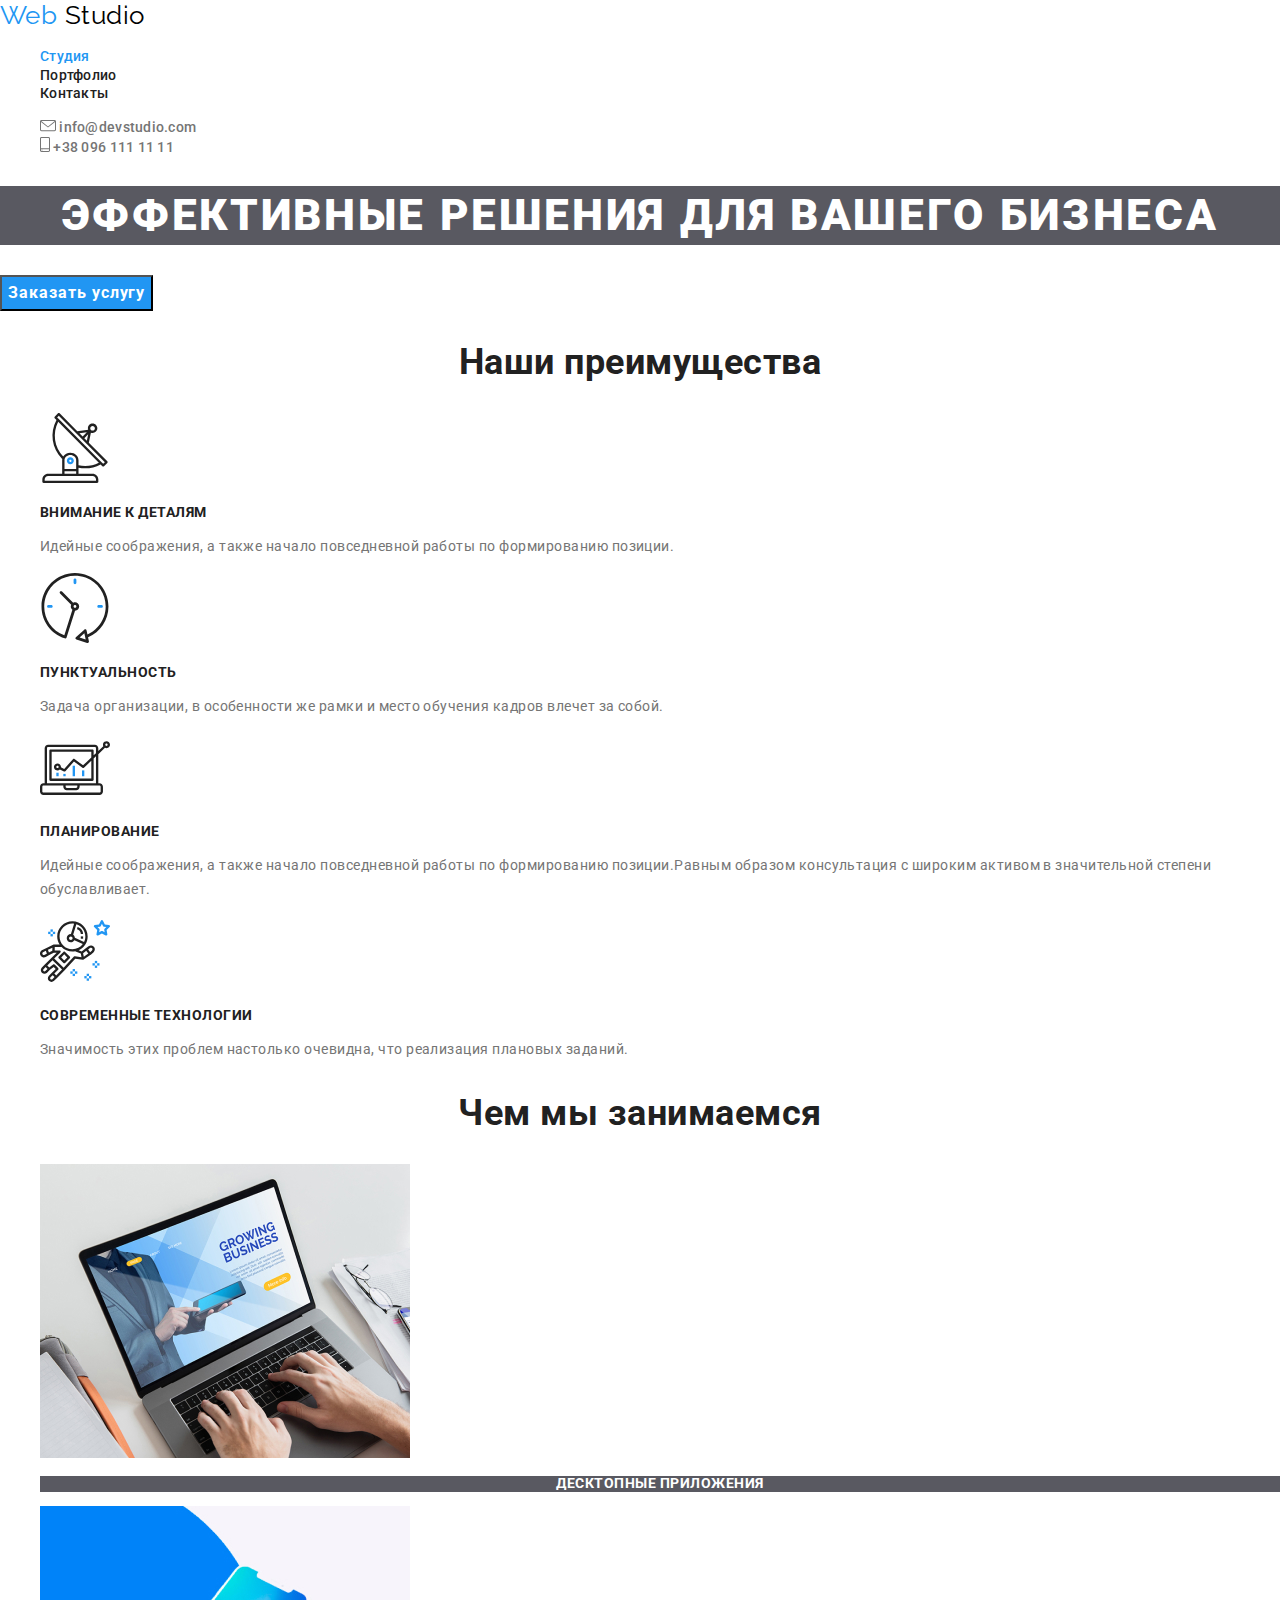
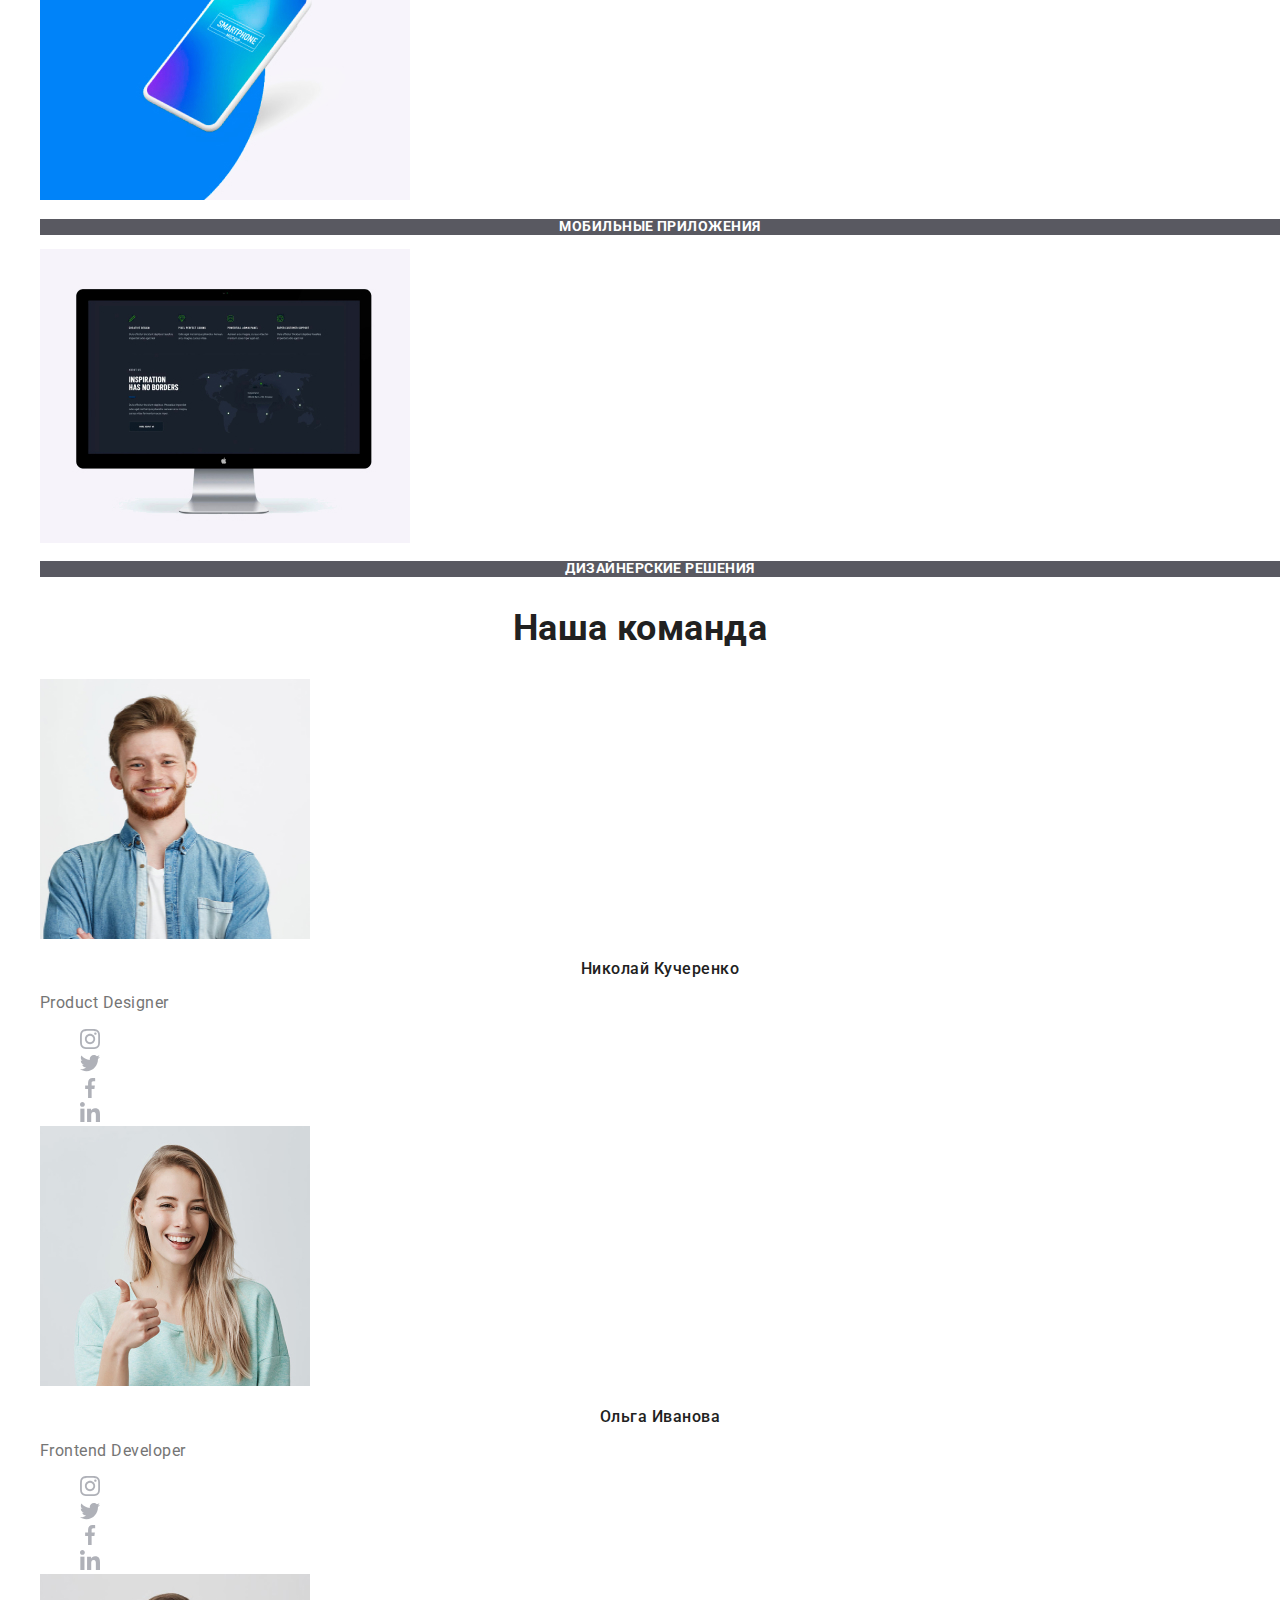
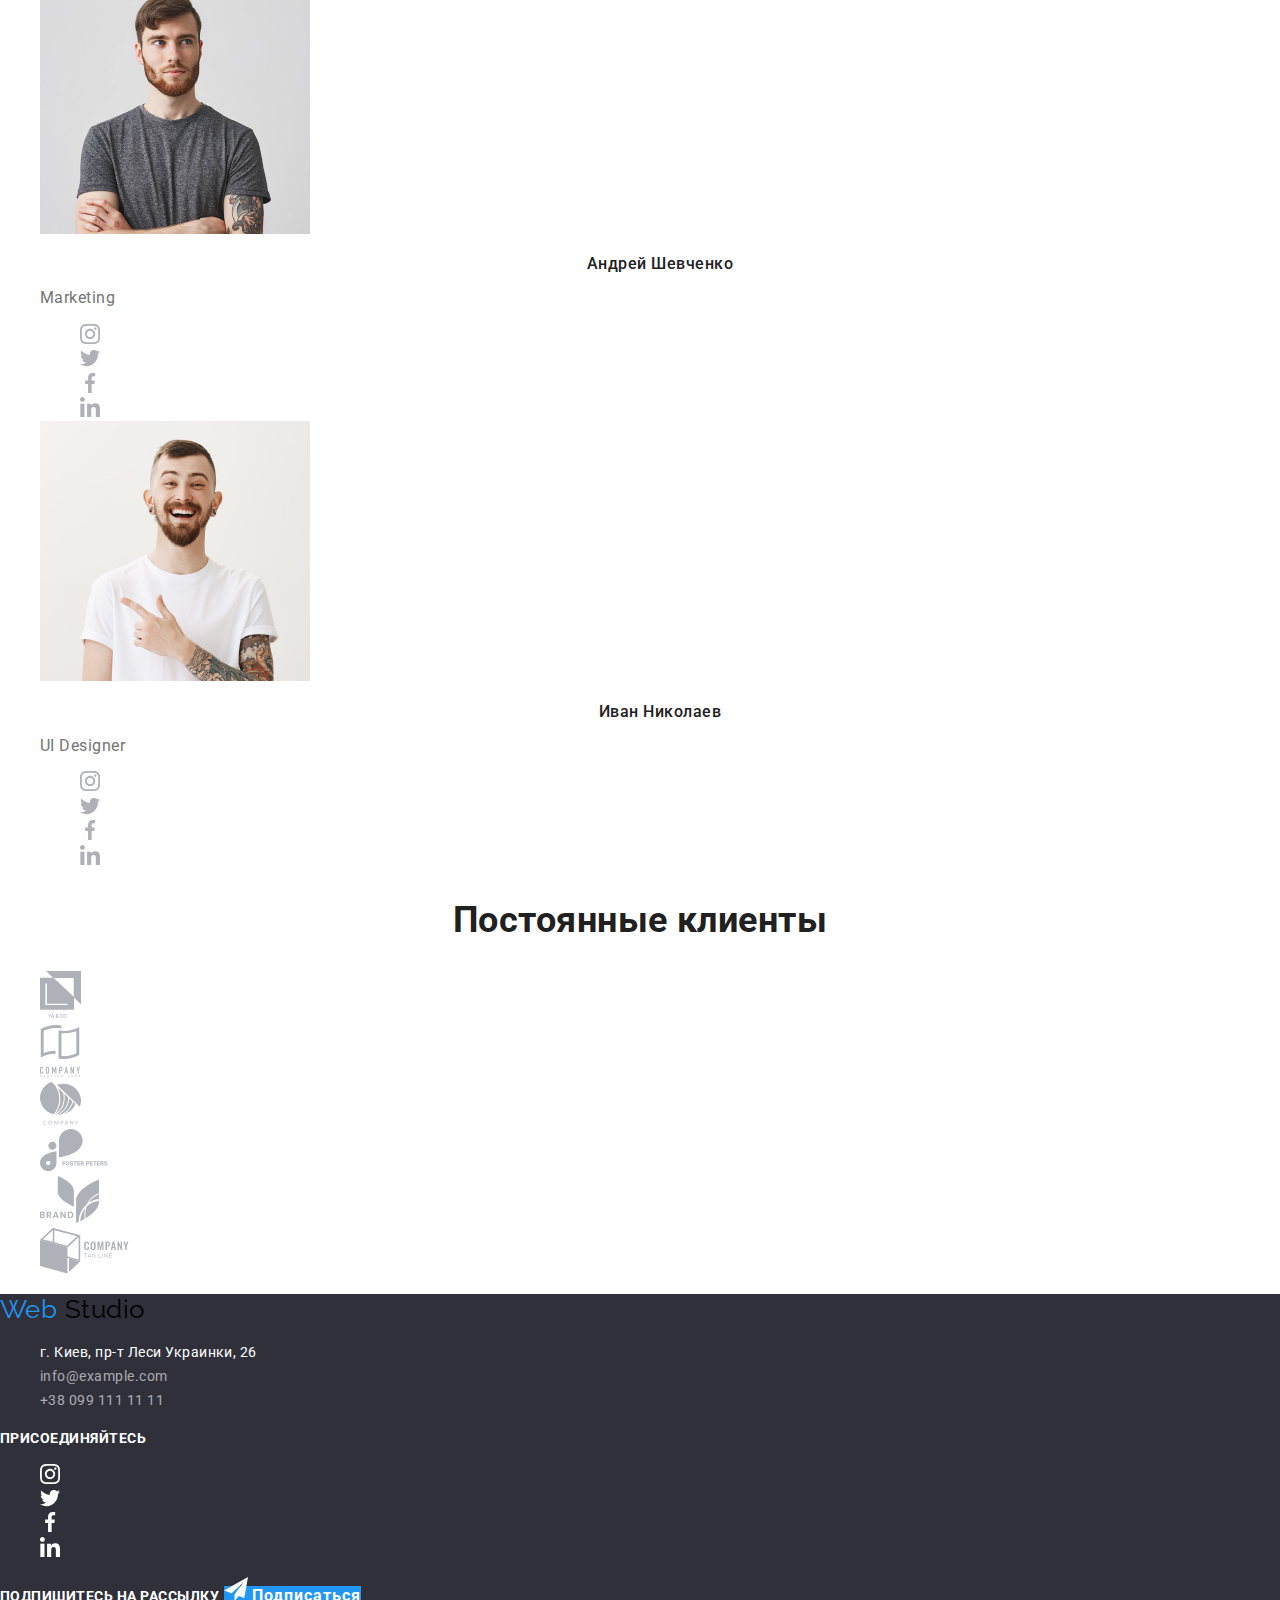
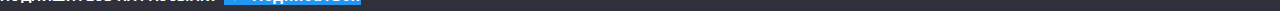
<file: index.html>
<!DOCTYPE html>
<html lang="ru">
	<head>
		<meta charset="UTF-8" />
		<meta name="viewport" content="width=device-width, initial-scale=1.0" />
		<title>Студия</title>
		<link
			href="https://fonts.googleapis.com/css2?family=Raleway:wght@700&family=Roboto:wght@400;500;700;900&display=swap"
			rel="stylesheet"
		/>
		<link rel="stylesheet" href="./css/normalize.css" />
		<link rel="stylesheet" href="./css/styles.css" />
	</head>
	<body>
		<!--Шапка сайта-->
		<header>
			<nav>
				<a href="./index.html" class="logo">
					<span class="logo-head">Web</span>
					Studio
				</a>

				<ul class="nav list">
					<li><a href="./index.html" class="nav-link current">Студия</a></li>
					<li><a href="./portfolio.html" class="nav-link">Портфолио</a></li>
					<li><a href="" class="nav-link">Контакты</a></li>
				</ul>
			</nav>
			<ul class="contact list">
				<li>
					<a href="mailto:info@devstudio.com" class="link">
						<img src="./images/envelope.svg" alt="конверт" />
						info@devstudio.com
					</a>
				</li>
				<li>
					<a href="tel:+380961111111" class="link">
						<img src="./images/smartphone.svg" alt="смартфон" />
						+38 096 111 11 11
					</a>
				</li>
			</ul>
		</header>

		<main>
			<!--Герой-->
			<section class="hero">
				<h1 class="hero-title">Эффективные решения для вашего бизнеса</h1>
				<button class="button" type="button">Заказать услугу</button>
			</section>

			<!--Преимущества-->
			<section class="section">
				<!--Скрытый заголовок-->
				<h2 class="section-title">Наши преимущества</h2>
				<ul class="feature-list list">
					<li>
						<img src="./images/antenna1.svg" alt="антенна" />
						<h3 class="title">Внимание к деталям</h3>
						<p>
							Идейные соображения, а также начало повседневной работы по формированию позиции.
						</p>
					</li>
					<li>
						<img src="./images/clock1.svg" alt="часы" />
						<h3 class="title">Пунктуальность</h3>
						<p>
							Задача организации, в особенности же рамки и место обучения кадров влечет за собой.
						</p>
					</li>
					<li>
						<img src="./images/diagram1.svg" alt="диаграмма" />
						<h3 class="title">Планирование</h3>
						<p>
							Идейные соображения, а также начало повседневной работы по формированию позиции.Равным образом
							консультация с широким активом в значительной степени обуславливает.
						</p>
					</li>
					<li>
						<img src="./images/astronaut1.svg" alt="астронавт" />
						<h3 class="title">Современные технологии</h3>
						<p>
							Значимость этих проблем настолько очевидна, что реализация плановых заданий.
						</p>
					</li>
				</ul>
			</section>

			<!--Услуги-->
			<section class="section">
				<h2 class="section-title">Чем мы занимаемся</h2>
				<ul class="services-list list">
					<li>
						<img src="./images/notebook.jpg" alt="ноутбук" width="370" height="294" />
						<h3 class="services-title">Десктопные приложения</h3>
					</li>
					<li>
						<img src="./images/phone.jpg" alt="телефон" width="370" height="294" />
						<h3 class="services-title">Мобильные приложения</h3>
					</li>
					<li>
						<img src="./images/monitor.jpg" alt="монитор" width="370" height="294" />
						<h3 class="services-title">Дизайнерские решения</h3>
					</li>
				</ul>
			</section>

			<!--Персонал-->
			<section class="section">
				<h2 class="section-title">Наша команда</h2>
				<ul class="staff-list list">
					<li>
						<img src="./images/nikolay.jpg" alt="николай" width="270" height="260" />
						<h3 class="title">Николай Кучеренко</h3>
						<p lang="en">Product Designer</p>
						<ul class="list">
							<li>
								<a href="" class="social">
									<img src="./images/instagram.svg" alt="Инстаграм" />
								</a>
							</li>
							<li>
								<a href="" class="social">
									<img src="./images/twitter.svg" alt="Твиттер" />
								</a>
							</li>
							<li>
								<a href="" class="social">
									<img src="./images/facebook.svg" alt="Фейсбук" />
								</a>
							</li>
							<li>
								<a href="" class="social">
									<img src="./images/linkedin.svg" alt="Линкедин" />
								</a>
							</li>
						</ul>
					</li>
					<li>
						<img src="./images/olga.jpg" alt="ольга" width="270" height="260" />
						<h3 class="title">Ольга Иванова</h3>
						<p lang="en">Frontend Developer</p>
						<ul class="list">
							<li>
								<a href="" class="social">
									<img src="./images/instagram.svg" alt="Инстаграм" />
								</a>
							</li>
							<li>
								<a href="" class="social">
									<img src="./images/twitter.svg" alt="Твиттер" />
								</a>
							</li>
							<li>
								<a href="" class="social">
									<img src="./images/facebook.svg" alt="Фейсбук" />
								</a>
							</li>
							<li>
								<a href="" class="social">
									<img src="./images/linkedin.svg" alt="Линкедин" />
								</a>
							</li>
						</ul>
					</li>
					<li>
						<img src="./images/andrey.jpg" alt="андрей" width="270" height="260" />
						<h3 class="title">Андрей Шевченко</h3>
						<p lang="en">Marketing</p>
						<ul class="list">
							<li>
								<a href="" class="social">
									<img src="./images/instagram.svg" alt="Инстаграм" />
								</a>
							</li>
							<li>
								<a href="" class="social">
									<img src="./images/twitter.svg" alt="Твиттер" />
								</a>
							</li>
							<li>
								<a href="" class="social">
									<img src="./images/facebook.svg" alt="Фейсбук" />
								</a>
							</li>
							<li>
								<a href="" class="social">
									<img src="./images/linkedin.svg" alt="Линкедин" />
								</a>
							</li>
						</ul>
					</li>
					<li>
						<img src="./images/ivan.jpg" alt="иван" width="270" height="260" />
						<h3 class="title">Иван Николаев</h3>
						<p lang="en">UI Designer</p>
						<ul class="list">
							<li>
								<a href="" class="social">
									<img src="./images/instagram.svg" alt="Инстаграм" />
								</a>
							</li>
							<li>
								<a href="" class="social">
									<img src="./images/twitter.svg" alt="Твиттер" />
								</a>
							</li>
							<li>
								<a href="" class="social">
									<img src="./images/facebook.svg" alt="Фейсбук" />
								</a>
							</li>
							<li>
								<a href="" class="social">
									<img src="./images/linkedin.svg" alt="Линкедин" />
								</a>
							</li>
						</ul>
					</li>
				</ul>
			</section>

			<!--Клиенты-->
			<section class="section">
				<h2 class="section-title">Постоянные клиенты</h2>
				<ul class="clients-list list">
					<li>
						<a href=""><img src="./images/logo1.svg" alt="Логотип компании1" /></a>
					</li>
					<li>
						<a href=""><img src="./images/logo2.svg" alt="Логотип компании2" /></a>
					</li>
					<li>
						<a href=""><img src="./images/logo3.svg" alt="Логотип компании3" /></a>
					</li>
					<li>
						<a href=""><img src="./images/logo4.svg" alt="Логотип компании4" /></a>
					</li>
					<li>
						<a href=""><img src="./images/logo5.svg" alt="Логотип компании5" /></a>
					</li>
					<li>
						<a href=""><img src="./images/logo6.svg" alt="Логотип компании6" /></a>
					</li>
				</ul>
			</section>
		</main>

		<!--Футер-->
		<footer class="footer">
			<a href="./index.html" class="logo">
				<span class="logo-head">Web</span>
				Studio
			</a>
			<address class="adress">
				<ul class="adress-list list">
					<li>
						<a href="https://goo.gl/maps/Vzsx6Xo2bajYZ1BS9" class="office">г. Киев, пр-т Леси Украинки, 26</a>
					</li>
					<li>
						<a href="mailto:info@example.com" class="connection">info@example.com</a>
					</li>
					<li>
						<a href="tel:+380991111111" class="connection">+38 099 111 11 11</a>
					</li>
				</ul>
			</address>
			<b class="act">присоединяйтесь</b>
			<ul class="list">
				<li>
					<a href="" class="footer-socisal">
						<img src="./images/instagram2.svg" alt="Инстаграм" />
					</a>
				</li>
				<li>
					<a href="" class="footer-socisal">
						<img src="./images/twitter2.svg" alt="Твиттер" />
					</a>
				</li>
				<li>
					<a href="" class="footer-socisal">
						<img src="./images/facebook2.svg" alt="Фейсбук" />
					</a>
				</li>
				<li>
					<a href="" class="footer-socisal">
						<img src="./images/linkedin2.svg" alt="Линкедин" />
					</a>
				</li>
			</ul>
			<b class="act">Подпишитесь на рассылку</b>
			<a href="" class="button">
				<img src="./images/telegram.svg" alt="Телеграм" />
				Подписаться
			</a>
		</footer>
	</body>
</html>
</file>
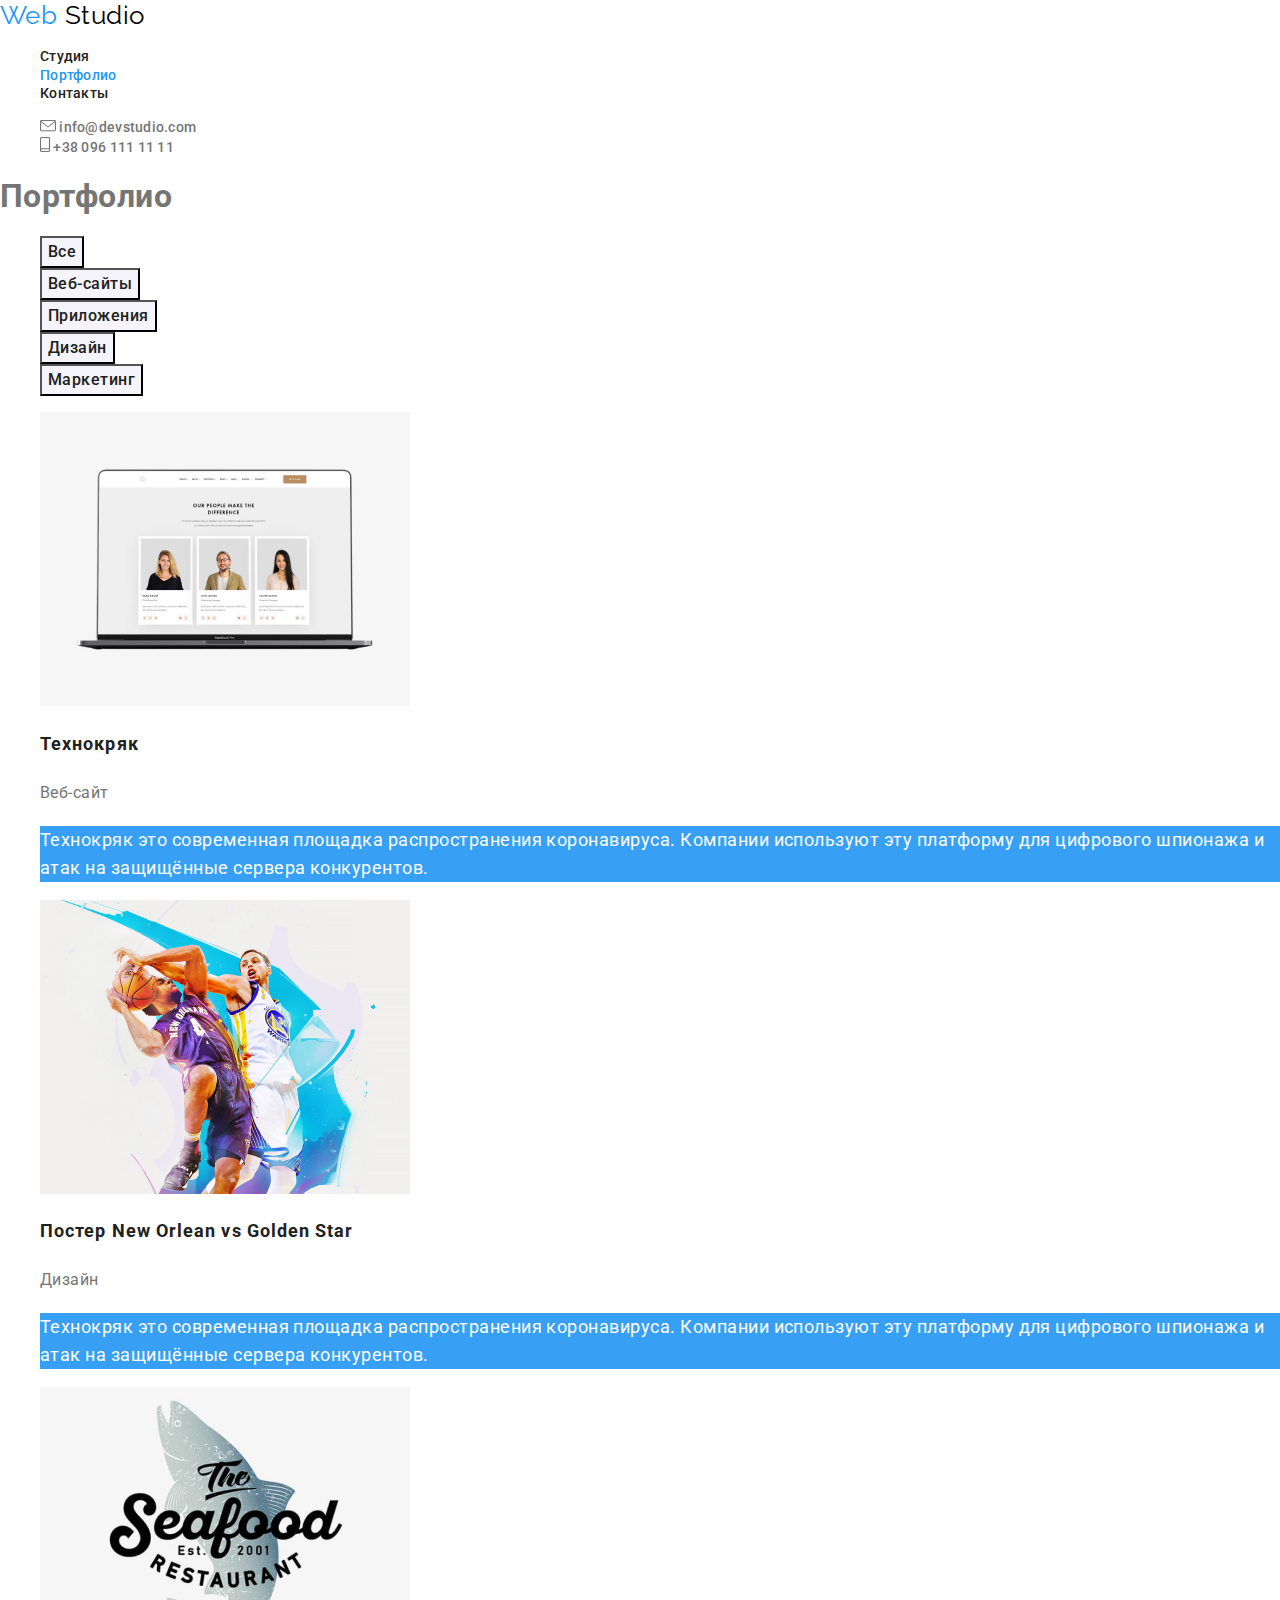
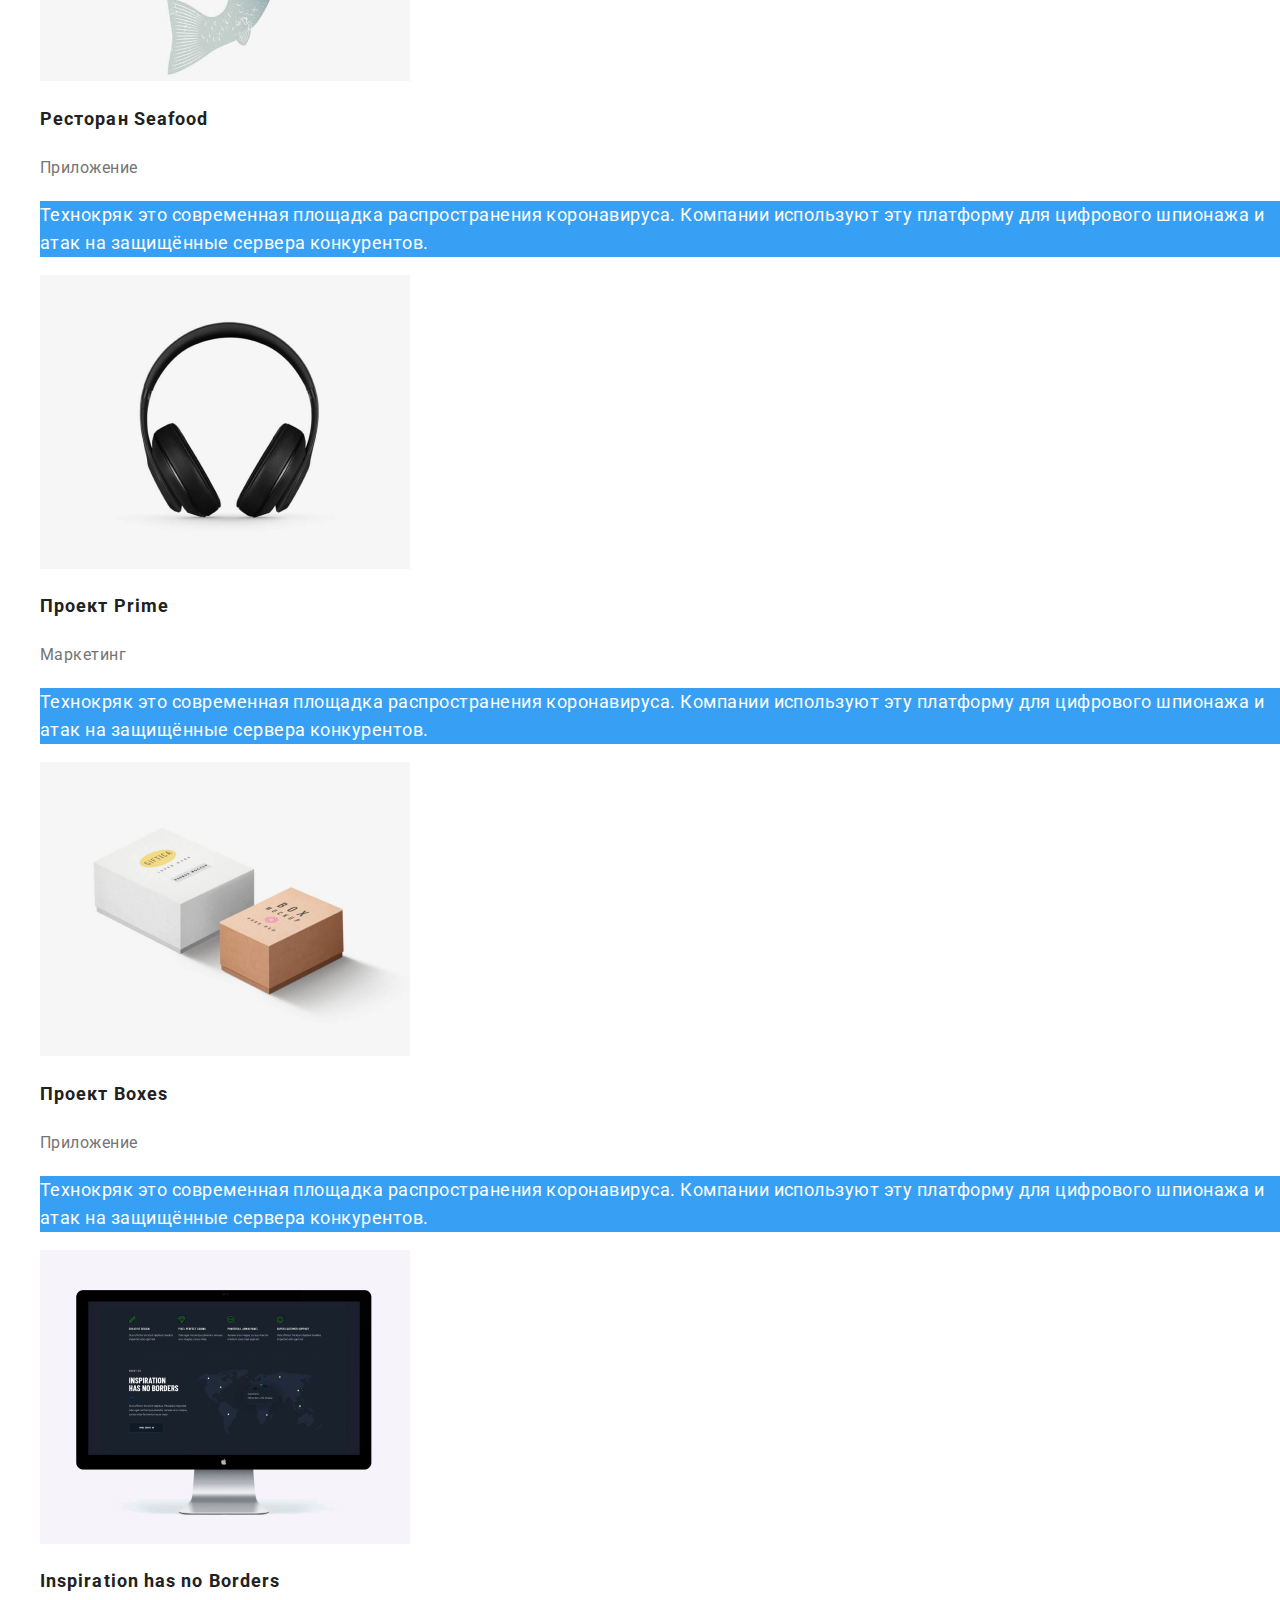
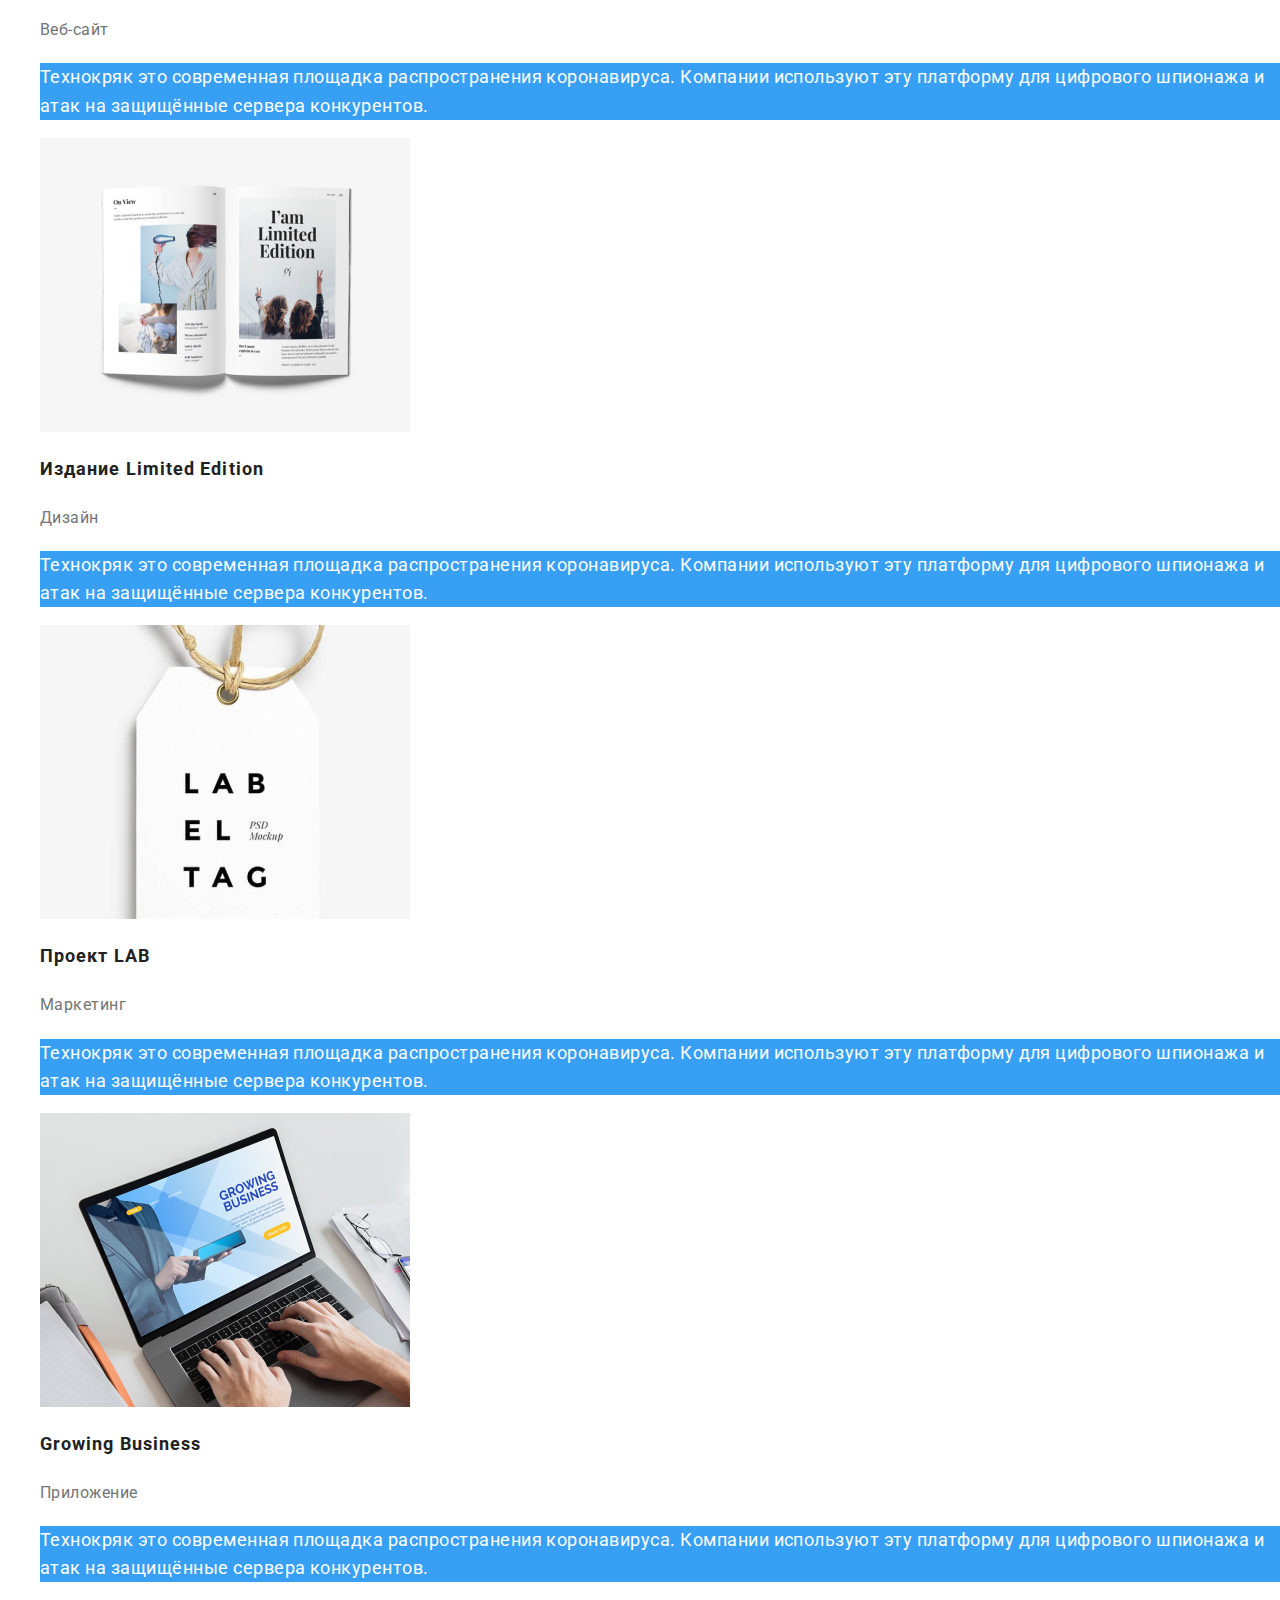
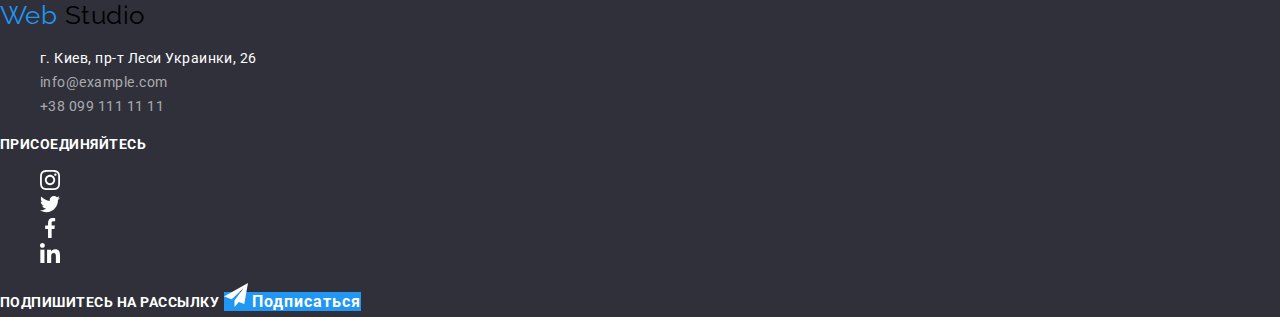
<file: portfolio.html>
<!DOCTYPE html>
<html lang="ru">
	<head>
		<meta charset="UTF-8" />
		<meta name="viewport" content="width=device-width, initial-scale=1.0" />
		<title>Портфолио</title>
		<link
			href="https://fonts.googleapis.com/css2?family=Raleway:wght@700&family=Roboto:wght@400;500;700;900&display=swap"
			rel="stylesheet"
		/>
		<link rel="stylesheet" href="./css/normalize.css" />
		<link rel="stylesheet" href="./css/styles.css" />
	</head>

	<body>
		<!--Шапка сайта-->
		<header>
			<nav>
				<a href="./index.html" class="logo">
					<span class="logo-head">Web</span>
					Studio
				</a>

				<ul class="nav list">
					<li><a href="./index.html" class="nav-link">Студия</a></li>
					<li><a href="./portfolio.html" class="nav-link current">Портфолио</a></li>
					<li><a href="" class="nav-link">Контакты</a></li>
				</ul>
			</nav>
			<ul class="contact list">
				<li>
					<a href="mailto:info@devstudio.com" class="link">
						<img src="./images/envelope.svg" alt="конверт" />
						info@devstudio.com
					</a>
				</li>
				<li>
					<a href="tel:+380961111111" class="link">
						<img src="./images/smartphone.svg" alt="смартфон" />
						+38 096 111 11 11
					</a>
				</li>
			</ul>
		</header>

		<main>
			<!--Портфолио-->
			<section class="section">
				<!--Скрытый заголовок-->
				<h1>Портфолио</h1>
				<ul class="list">
					<li>
						<button class="portfolio-button" type="button">Все</button>
					</li>
					<li>
						<button class="portfolio-button" type="button">Веб-сайты</button>
					</li>
					<li>
						<button class="portfolio-button" type="button">Приложения</button>
					</li>
					<li>
						<button class="portfolio-button" type="button">Дизайн</button>
					</li>
					<li>
						<button class="portfolio-button" type="button">Маркетинг</button>
					</li>
				</ul>
				<ul class="list">
					<li>
						<a href="" class="portfolio-link">
							<img src="./images/technokryak.jpg" alt="технокряк" width="370" height="294" />
							<h2 class="portfolio-title">Технокряк</h2>
							<p class="project">Веб-сайт</p>
							<!--Текст ховера-->
							<p class="description">
								Технокряк это современная площадка распространения коронавируса. Компании используют эту платформу для
								цифрового шпионажа и атак на защищённые сервера конкурентов.
							</p>
						</a>
					</li>
					<li>
						<a href="" class="portfolio-link">
							<img src="./images/poster.jpg" alt="постер" width="370" height="294" />
							<h2 class="portfolio-title">
								Постер
								<span lang="en">New Orlean vs Golden Star</span>
							</h2>
							<p class="project">Дизайн</p>
							<!--Текст ховера-->
							<p class="description">
								Технокряк это современная площадка распространения коронавируса. Компании используют эту платформу для
								цифрового шпионажа и атак на защищённые сервера конкурентов.
							</p>
						</a>
					</li>
					<li>
						<a href="" class="portfolio-link">
							<img src="./images/restaurant.jpg" alt="ресторан" width="370" height="294" />
							<h2 class="portfolio-title">
								Ресторан
								<span lang="en">Seafood</span>
							</h2>
							<p class="project">Приложение</p>
							<!--Текст ховера-->
							<p class="description">
								Технокряк это современная площадка распространения коронавируса. Компании используют эту платформу для
								цифрового шпионажа и атак на защищённые сервера конкурентов.
							</p>
						</a>
					</li>
					<li>
						<a href="" class="portfolio-link">
							<img src="./images/prime.jpg" alt="прайм" width="370" height="294" />
							<h2 class="portfolio-title">
								Проект
								<span lang="en">Prime</span>
							</h2>
							<p class="project">Маркетинг</p>
							<!--Текст ховера-->
							<p class="description">
								Технокряк это современная площадка распространения коронавируса. Компании используют эту платформу для
								цифрового шпионажа и атак на защищённые сервера конкурентов.
							</p>
						</a>
					</li>
					<li>
						<a href="" class="portfolio-link">
							<img src="./images/boxes.jpg" alt="коробки" width="370" height="294" />
							<h2 class="portfolio-title">
								Проект
								<span lang="en">Boxes</span>
							</h2>
							<p class="project">Приложение</p>
							<!--Текст ховера-->
							<p class="description">
								Технокряк это современная площадка распространения коронавируса. Компании используют эту платформу для
								цифрового шпионажа и атак на защищённые сервера конкурентов.
							</p>
						</a>
					</li>
					<li>
						<a href="" class="portfolio-link">
							<img src="./images/inspiration.jpg" alt="вдохновение" width="370" height="294" />
							<h2 class="portfolio-title" lang="en">Inspiration has no Borders</h2>
							<p class="project">Веб-сайт</p>
							<!--Текст ховера-->
							<p class="description">
								Технокряк это современная площадка распространения коронавируса. Компании используют эту платформу для
								цифрового шпионажа и атак на защищённые сервера конкурентов.
							</p>
						</a>
					</li>
					<li>
						<a href="" class="portfolio-link">
							<img src="./images/book.jpg" alt="издание" width="370" height="294" />
							<h2 class="portfolio-title">
								Издание
								<span lang="en">Limited Edition</span>
							</h2>
							<p class="project">Дизайн</p>
							<!--Текст ховера-->
							<p class="description">
								Технокряк это современная площадка распространения коронавируса. Компании используют эту платформу для
								цифрового шпионажа и атак на защищённые сервера конкурентов.
							</p>
						</a>
					</li>
					<li>
						<a href="" class="portfolio-link">
							<img src="./images/lab.jpg" alt="лаб" width="370" height="294" />
							<h2 class="portfolio-title">
								Проект
								<span lang="en">LAB</span>
							</h2>
							<p class="project">Маркетинг</p>
							<!--Текст ховера-->
							<p class="description">
								Технокряк это современная площадка распространения коронавируса. Компании используют эту платформу для
								цифрового шпионажа и атак на защищённые сервера конкурентов.
							</p>
						</a>
					</li>
					<li>
						<a href="" class="portfolio-link">
							<img src="./images/business.jpg" alt="бизнес" width="370" height="294" />
							<h2 class="portfolio-title" lang="en">Growing Business</h2>
							<p class="project">Приложение</p>
							<!--Текст ховера-->
							<p class="description">
								Технокряк это современная площадка распространения коронавируса. Компании используют эту платформу для
								цифрового шпионажа и атак на защищённые сервера конкурентов.
							</p>
						</a>
					</li>
				</ul>
			</section>
		</main>

		<!--Футер-->
		<footer class="footer">
			<a href="./index.html" class="logo">
				<span class="logo-head">Web</span>
				Studio
			</a>
			<address class="adress">
				<ul class="adress-list list">
					<li>
						<a href="https://goo.gl/maps/Vzsx6Xo2bajYZ1BS9" class="office">г. Киев, пр-т Леси Украинки, 26</a>
					</li>
					<li>
						<a href="mailto:info@example.com" class="connection">info@example.com</a>
					</li>
					<li>
						<a href="tel:+380991111111" class="connection">+38 099 111 11 11</a>
					</li>
				</ul>
			</address>
			<b class="act">присоединяйтесь</b>
			<ul class="list">
				<li>
					<a href="" class="footer-socisal">
						<img src="./images/instagram2.svg" alt="Инстаграм" />
					</a>
				</li>
				<li>
					<a href="" class="footer-socisal">
						<img src="./images/twitter2.svg" alt="Твиттер" />
					</a>
				</li>
				<li>
					<a href="" class="footer-socisal">
						<img src="./images/facebook2.svg" alt="Фейсбук" />
					</a>
				</li>
				<li>
					<a href="" class="footer-socisal">
						<img src="./images/linkedin2.svg" alt="Линкедин" />
					</a>
				</li>
			</ul>
			<b class="act">Подпишитесь на рассылку</b>
			<a href="" class="button">
				<img src="./images/telegram.svg" alt="Телеграм" />
				Подписаться
			</a>
		</footer>
	</body>
</html>
</file>
<file: css/styles.css>
/*Палитра*/
/* цвет основного текста #757575 */
/* вторичный цвет текста #212121 */
/* черный #000000 */
/* белый  #FFFFFF */
/* акцент #2196F3 */
/* вторичный цвет фона #F5F4FA */

:root {
	--primary-text-color: #757575;
	--title-text-color: #212121;
	--accent-color: #2196f3;
	--primary-white-color: #ffffff;
	--secondary-white-color: #f5f4fa;
}

body {
	background-color: var(--primary-white-color);
	color: var(--primary-text-color);

	font-family: Roboto, sans-serif;
	letter-spacing: 0.03em;
}

.list {
	list-style: none;
}

/*Шапка сайта*/

/*Логотип*/

.logo {
	color: #000000;
	font-family: Raleway, sans-serif;
	font-size: 26px;
	line-height: 1.2;
	text-decoration: none;
}

.logo-head {
	color: var(--accent-color);
}

/*Навигация*/

.nav .nav-link {
	color: var(--title-text-color);
	font-style: normal;
	font-weight: 500;
	font-size: 14px;
	line-height: 1.14;
	letter-spacing: 0.02em;
	text-decoration: none;
}

.nav .nav-link:hover,
.nav .nav-link:focus {
	color: var(--accent-color);
}

.nav .nav-link.current {
	color: var(--accent-color);
}

.contact .link {
	color: var(--primary-text-color);
	font-style: normal;
	font-weight: 500;
	font-size: 14px;
	line-height: 1.14;
	letter-spacing: 0.02em;
	text-decoration: none;
}

.contact .link:hover,
.contact .link:focus {
	color: var(--accent-color);
}

/*СТУДИЯ*/

/*Герой*/

.hero-title {
	color: var(--primary-white-color);
	/*временный цвет фона для видимости заголовка*/
	background-color: rgba(47, 48, 58, 0.8);
	font-style: normal;
	font-weight: 900;
	font-size: 44px;
	line-height: 1.36;
	text-align: center;
	letter-spacing: 0.06em;
	text-transform: uppercase;
}

/*Остальной main*/

/*Section*/

.section-title {
	color: var(--title-text-color);
	font-style: normal;
	font-weight: 700;
	font-size: 36px;
	line-height: 1.17;
	text-align: center;
}

/*Преимущества*/

.feature-list .title {
	color: var(--title-text-color);
	font-style: normal;
	font-weight: 700;
	font-size: 14px;
	line-height: 1.14;
	text-transform: uppercase;
}

.feature-list {
	font-style: normal;
	font-weight: 400;
	font-size: 14px;
	line-height: 1.71;
}

/*Услуги*/

.services-list .services-title {
	color: var(--primary-white-color);
	/*временный цвет фона для видимости заголовка*/
	background-color: rgba(47, 48, 58, 0.8);
	font-style: normal;
	font-weight: 700;
	font-size: 14px;
	line-height: 1.14;
	text-align: center;
	text-transform: uppercase;
}

/*Персонал*/

.staff-list .title {
	color: var(--title-text-color);
	font-style: normal;
	font-weight: 500;
	font-size: 16px;
	line-height: 1.2;
	text-align: center;
}

.social {
	text-decoration: none;
}

/*Клиенты*/

/*Футер*/

.footer {
	background-color: #2f303a;
}

.office {
	color: var(--primary-white-color);
	font-style: normal;
	font-weight: 400;
	font-size: 14px;
	line-height: 1.71;
	text-decoration: none;
}

.connection {
	color: rgba(255, 255, 255, 0.6);
	font-style: normal;
	font-weight: 400;
	font-size: 14px;
	line-height: 1.71;
	text-decoration: none;
}

.footer-socisal {
	text-decoration: none;
}

.act {
	color: var(--primary-white-color);
	font-style: normal;
	font-weight: 700;
	font-size: 14px;
	line-height: 1.14;
	text-transform: uppercase;
}

/*Button*/

.button {
	color: var(--primary-white-color);
	background-color: var(--accent-color);
	font-family: inherit;
	font-style: normal;
	font-weight: 700;
	font-size: 16px;
	line-height: 1.88;
	align-items: center;
	text-align: center;
	letter-spacing: 0.06em;
	text-decoration: none;
}

/*ПОРТФОЛИО*/

.portfolio-button {
	color: var(--title-text-color);
	background-color: var(--secondary-white-color);
	font-family: inherit;
	font-style: normal;
	font-weight: 500;
	font-size: 16px;
	line-height: 1.63;
	text-align: center;
	letter-spacing: 0.03em;
	text-decoration: none;
}

.portfolio-button:hover {
	color: var(--primary-white-color);
	background-color: var(--accent-color);
}

.portfolio-link {
	text-decoration: none;
}

.portfolio-title {
	color: var(--title-text-color);
	font-style: normal;
	font-weight: 700;
	font-size: 18px;
	line-height: 2;
	letter-spacing: 0.06em;
}

.project {
	color: var(--primary-text-color);
	font-style: normal;
	font-weight: 400;
	font-size: 16px;
	line-height: 1.88;
}

.description {
	color: var(--primary-white-color);
	/*временный цвет фона для видимости текста*/
	background-color: rgba(33, 150, 243, 0.9);
	font-style: normal;
	font-weight: 400;
	font-size: 18px;
	line-height: 1.56;
}
</file>
